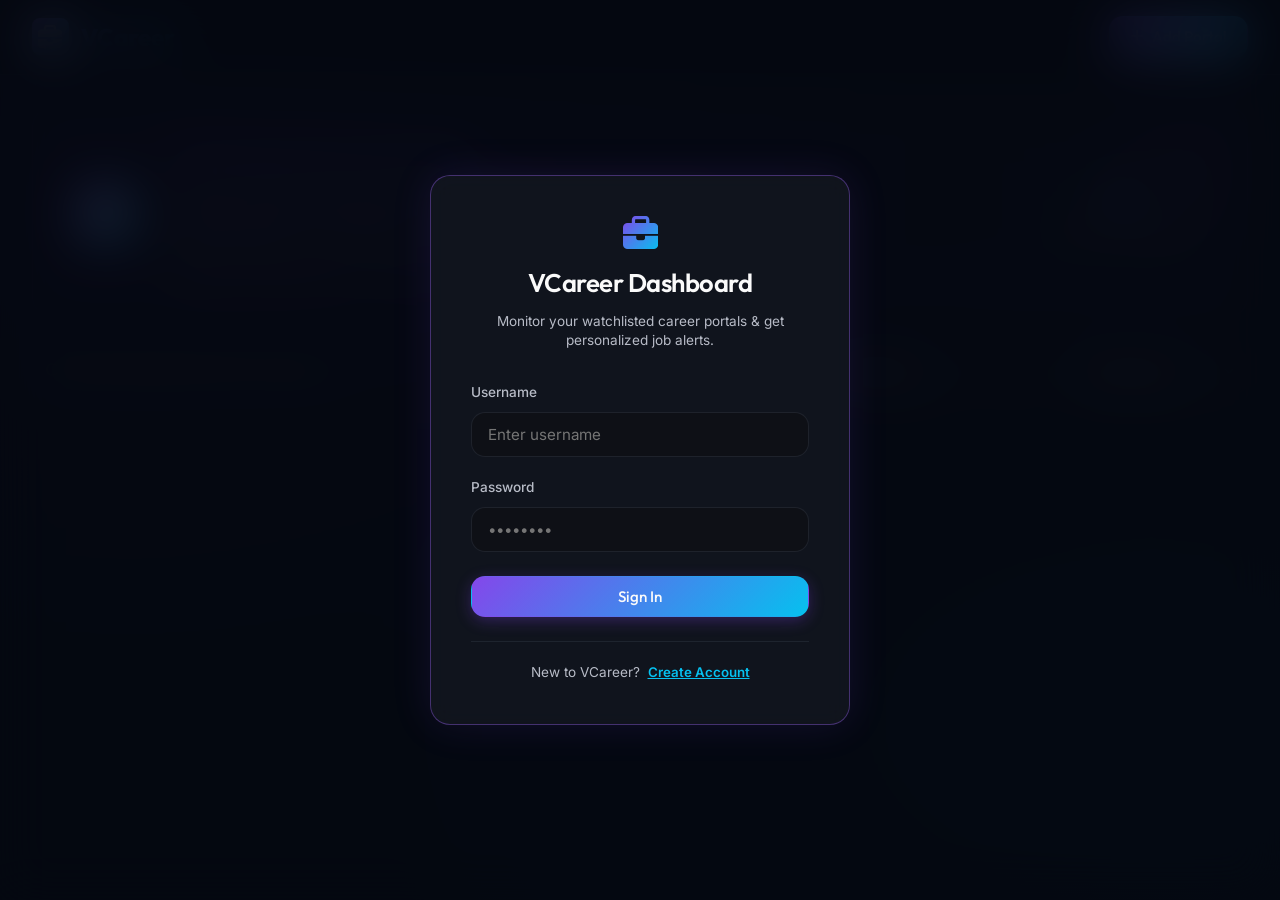
<file: index.html>
<!DOCTYPE html>
<html lang="en">

<head>
    <meta charset="UTF-8">
    <meta name="viewport" content="width=device-width, initial-scale=1.0">
    <title>VCareer - Personal Job Board & Portal Manager</title>
    <link rel="preconnect" href="https://fonts.googleapis.com">
    <link rel="preconnect" href="https://fonts.gstatic.com" crossorigin>
    <link rel="stylesheet" href="https://cdnjs.cloudflare.com/ajax/libs/font-awesome/6.4.0/css/all.min.css">
    <link rel="stylesheet" href="styles.css">
</head>

<body>

    <header>
        <div class="header-container">
            <div class="logo">
                <i class="fa-solid fa-briefcase"></i>
                <span>VCareer</span>
            </div>
            <div class="header-actions">
                <div class="user-profile-widget" id="userProfileWidget" style="display: none;">
                    <span class="welcome-text">Hi, <strong id="loggedInUserLabel">Guest</strong></span>
                    <button class="btn btn-secondary btn-sm" id="logoutBtn" title="Log out of session">
                        <i class="fa-solid fa-right-from-bracket"></i>
                    </button>
                </div>
                <button class="btn btn-primary" id="openAddPortalBtn">
                    <i class="fa-solid fa-plus"></i> Add Portal
                </button>
            </div>
        </div>
    </header>

    <main class="container">

        <!-- Hero Intro Banner -->
        <section class="hero-banner glass-panel">
            <div class="hero-icon-wrap">
                <i class="fa-solid fa-briefcase"></i>
            </div>
            <div class="hero-content">
                <h2>Your Personal Career Portal Hub</h2>
                <p>VCareer is the hub where job searchers can customize their job search with selective company career
                    portals. It helps you continuously monitor new job notifications from your chosen companies — and
                    easily add or remove portals anytime.</p>
                <div class="hero-features">
                    <span><i class="fa-solid fa-circle-check"></i> Selective company portals</span>
                    <span><i class="fa-solid fa-circle-check"></i> Continuous job monitoring</span>
                    <span><i class="fa-solid fa-circle-check"></i> Add &amp; delete portals instantly</span>
                </div>
            </div>
            <div class="hero-stat">
                <div class="hero-stat-number" id="statTotalPortals">0</div>
                <div class="hero-stat-label">Portals Tracked</div>
            </div>
        </section>

        <!-- Filter & Search Toolbar -->
        <section class="toolbar" aria-label="Controls and filters">
            <div class="search-filter-block">
                <div class="search-box">
                    <i class="fa-solid fa-magnifying-glass"></i>
                    <input type="text" id="searchInput" class="search-input"
                        placeholder="Search portals by name or keyword...">
                </div>
                <select id="categoryFilter" class="select-filter">
                    <option value="all">All Industries</option>
                    <option value="MAANG / Tech Giants">MAANG / Tech Giants</option>
                    <option value="Enterprise / SaaS">Enterprise / SaaS</option>
                    <option value="AI / Hardware / Aero">AI / Hardware / Aero</option>
                    <option value="Finance & Fintech">Finance &amp; Fintech</option>
                    <option value="Gig, Travel & Media">Gig, Travel &amp; Media</option>
                    <option value="Consulting & Tech Services">Consulting &amp; Tech Services</option>
                    <option value="Healthcare & Pharma">Healthcare &amp; Pharma</option>
                    <option value="Custom Portals">Custom Portals</option>
                </select>
                <select id="statusFilter" class="select-filter">
                    <option value="all">All Accounts</option>
                    <option value="not-created">No Account</option>
                    <option value="incomplete">Incomplete Profile</option>
                    <option value="complete">Profile Complete</option>
                    <option value="applied">Applied</option>
                </select>
            </div>
        </section>

        <!-- Portals Grid View -->
        <section id="portalsView" class="portal-grid"></section>

    </main>

    <!-- Modal: Add New Custom Career Portal -->
    <div class="modal-overlay" id="addPortalModal">
        <div class="modal-content">
            <div class="modal-header">
                <h3>Add Custom Career Portal</h3>
                <button class="modal-close" id="closeAddPortalModalBtn">&times;</button>
            </div>
            <form id="addPortalForm">
                <div class="modal-body">
                    <div class="form-group">
                        <label for="portalName">Portal / Company Name *</label>
                        <input type="text" id="portalName" class="form-control" placeholder="e.g. OpenAI" required>
                    </div>
                    <div class="form-group">
                        <label for="portalUrl">Careers URL *</label>
                        <input type="url" id="portalUrl" class="form-control" placeholder="https://openai.com/careers"
                            required>
                    </div>
                    <div class="form-row">
                        <div class="form-group">
                            <label for="portalCategory">Industry Category</label>
                            <select id="portalCategory" class="form-control">
                                <option value="Custom Portals">Custom Portal</option>
                                <option value="MAANG / Tech Giants">MAANG / Tech Giants</option>
                                <option value="Enterprise / SaaS">Enterprise / SaaS</option>
                                <option value="AI / Hardware / Aero">AI / Hardware / Aero</option>
                                <option value="Finance & Fintech">Finance &amp; Fintech</option>
                                <option value="Gig, Travel & Media">Gig, Travel &amp; Media</option>
                                <option value="Consulting & Tech Services">Consulting &amp; Tech Services</option>
                                <option value="Healthcare & Pharma">Healthcare &amp; Pharma</option>
                            </select>
                        </div>
                        <div class="form-group">
                            <label for="portalInitials">Abbreviation / Logo Letters</label>
                            <input type="text" id="portalInitials" class="form-control" maxlength="3"
                                placeholder="e.g. OA">
                        </div>
                    </div>
                </div>
                <div class="modal-footer">
                    <button type="button" class="btn btn-secondary" id="cancelAddPortalBtn">Cancel</button>
                    <button type="submit" class="btn btn-primary">Create Portal</button>
                </div>
            </form>
        </div>
    </div>

    <!-- Modal: Manage Account Credentials / Vault -->
    <div class="modal-overlay" id="accountModal">
        <div class="modal-content">
            <div class="modal-header">
                <h3 id="accountModalTitle">Manage Account</h3>
                <button class="modal-close" id="closeAccountModalBtn">&times;</button>
            </div>
            <form id="accountForm">
                <div class="modal-body">
                    <input type="hidden" id="accountPortalId">
                    <div class="form-group">
                        <label for="portalUrlDisplay">Careers Portal URL</label>
                        <input type="text" id="portalUrlDisplay" class="form-control" readonly>
                    </div>
                    <div class="form-group">
                        <label for="accountEmail">Username / Email</label>
                        <input type="text" id="accountEmail" class="form-control" placeholder="e.g. user@example.com">
                    </div>
                    <div class="form-group">
                        <label for="accountStatus">Application Status</label>
                        <select id="accountStatus" class="form-control">
                            <option value="not-created">No Account</option>
                            <option value="incomplete">Incomplete Profile</option>
                            <option value="complete">Profile Complete</option>
                            <option value="applied">Applied</option>
                        </select>
                    </div>
                    <div class="form-group">
                        <label for="accountNotes">Private Vault Notes</label>
                        <textarea id="accountNotes" class="form-control" rows="4"
                            placeholder="Add specific portal details or credentials notes..."></textarea>
                    </div>
                </div>
                <div class="modal-footer">
                    <button type="button" class="btn btn-secondary" id="cancelAccountBtn">Cancel</button>
                    <button type="submit" class="btn btn-primary">Save Changes</button>
                </div>
            </form>
        </div>
    </div>

    <div id="toast-container" aria-live="polite"></div>

    <!-- Authentication Screen Overlay -->
    <div class="auth-overlay active" id="authScreen">
        <div class="auth-container glass-panel">
            <div class="auth-header">
                <i class="fa-solid fa-briefcase"></i>
                <h2>VCareer Dashboard</h2>
                <p id="authSubtitle">Monitor your watchlisted career portals &amp; get personalized job alerts.</p>
            </div>
            <form id="authForm">
                <div class="form-group">
                    <label for="authUsername">Username</label>
                    <input type="text" id="authUsername" class="form-control" placeholder="Enter username" required
                        autocomplete="username">
                </div>
                <div class="form-group">
                    <label for="authPassword">Password</label>
                    <input type="password" id="authPassword" class="form-control" placeholder="••••••••" required
                        autocomplete="current-password">
                </div>
                <div style="margin-top: 1.5rem;">
                    <button type="submit" class="btn btn-primary" id="authSubmitBtn" style="width: 100%;">Sign
                        In</button>
                </div>
            </form>
            <div class="auth-toggle-sec">
                <span id="authToggleText">New to VCareer?</span>
                <button id="authToggleBtn">Create Account</button>
            </div>
        </div>
    </div>

    <script src="app.js"></script>
</body>

</html>
</file>
<file: styles.css>
@import url('https://fonts.googleapis.com/css2?family=Inter:wght@300;400;500;600;700&family=Outfit:wght@400;500;600;700;800&display=swap');

:root {
    --bg-dark: hsl(222, 24%, 7%);
    --bg-card: hsla(223, 20%, 12%, 0.65);
    --bg-card-hover: hsla(223, 20%, 16%, 0.85);
    --border-color: hsla(223, 16%, 22%, 0.5);
    --border-hover: hsla(262, 80%, 65%, 0.4);

    --primary: hsl(262, 80%, 60%);
    --primary-glow: hsla(262, 80%, 60%, 0.25);
    --secondary: hsl(192, 95%, 48%);
    --secondary-glow: hsla(192, 95%, 48%, 0.25);

    --text-primary: hsl(0, 0%, 98%);
    --text-secondary: hsl(223, 12%, 75%);
    --text-muted: hsl(223, 10%, 55%);

    --success: hsl(142, 70%, 45%);
    --success-bg: hsla(142, 70%, 45%, 0.15);
    --warning: hsl(38, 92%, 50%);
    --warning-bg: hsla(38, 92%, 50%, 0.15);
    --danger: hsl(350, 80%, 55%);
    --danger-bg: hsla(350, 80%, 55%, 0.15);
    --info: hsl(200, 85%, 50%);
    --info-bg: hsla(200, 85%, 50%, 0.15);

    --grad-hero: linear-gradient(135deg, hsl(262, 80%, 60%) 0%, hsl(192, 95%, 48%) 100%);
    --grad-dark: linear-gradient(180deg, hsl(222, 24%, 8%) 0%, hsl(222, 24%, 4%) 100%);

    --shadow-sm: 0 2px 8px -2px hsla(0, 0%, 0%, 0.3);
    --shadow-md: 0 8px 24px -4px hsla(0, 0%, 0%, 0.5);
    --shadow-lg: 0 16px 40px -6px hsla(0, 0%, 0%, 0.7);
    --shadow-glow: 0 0 20px hsla(262, 80%, 60%, 0.2);

    --radius-sm: 8px;
    --radius-md: 14px;
    --radius-lg: 20px;
    --radius-full: 9999px;

    --trans-fast: 0.2s cubic-bezier(0.4, 0, 0.2, 1);
    --trans-normal: 0.3s cubic-bezier(0.4, 0, 0.2, 1);
    --trans-slow: 0.5s cubic-bezier(0.4, 0, 0.2, 1);
}

* {
    box-sizing: border-box;
    margin: 0;
    padding: 0;
}

body {
    font-family: 'Inter', sans-serif;
    background-color: var(--bg-dark);
    background-image:
        radial-gradient(at 10% 20%, hsla(262, 80%, 40%, 0.08) 0px, transparent 50%),
        radial-gradient(at 90% 80%, hsla(192, 95%, 40%, 0.08) 0px, transparent 50%);
    background-attachment: fixed;
    color: var(--text-primary);
    min-height: 100vh;
    overflow-x: hidden;
    line-height: 1.6;
}

h1,
h2,
h3,
h4,
h5,
h6 {
    font-family: 'Outfit', sans-serif;
    font-weight: 600;
    letter-spacing: -0.02em;
}

::-webkit-scrollbar {
    width: 8px;
    height: 8px;
}

::-webkit-scrollbar-track {
    background: hsla(222, 24%, 6%, 0.3);
}

::-webkit-scrollbar-thumb {
    background: hsla(223, 16%, 22%, 0.8);
    border-radius: var(--radius-full);
}

::-webkit-scrollbar-thumb:hover {
    background: var(--primary);
}

.container {
    max-width: 1440px;
    margin: 0 auto;
    padding: 2rem;
}

/* Glass Panel */
.glass-panel {
    background: var(--bg-card);
    border: 1px solid var(--border-color);
    border-radius: var(--radius-lg);
    backdrop-filter: blur(12px);
    -webkit-backdrop-filter: blur(12px);
    transition: var(--trans-normal);
}

/* Buttons */
.btn {
    display: inline-flex;
    align-items: center;
    justify-content: center;
    gap: 0.5rem;
    font-family: 'Outfit', sans-serif;
    font-weight: 500;
    font-size: 0.95rem;
    padding: 0.65rem 1.25rem;
    border-radius: var(--radius-md);
    border: 1px solid transparent;
    cursor: pointer;
    transition: var(--trans-fast);
    text-decoration: none;
}

.btn-primary {
    background: var(--grad-hero);
    color: var(--text-primary);
    box-shadow: 0 4px 15px hsla(262, 80%, 60%, 0.3);
}

.btn-primary:hover {
    transform: translateY(-2px);
    box-shadow: 0 6px 20px hsla(262, 80%, 60%, 0.45);
}

.btn-secondary {
    background: var(--bg-card);
    border-color: var(--border-color);
    color: var(--text-primary);
}

.btn-secondary:hover {
    background: var(--bg-card-hover);
    border-color: var(--text-muted);
}

.btn-sm {
    padding: 0.4rem 0.8rem;
    font-size: 0.85rem;
    border-radius: var(--radius-sm);
}

/* Header */
header {
    background: hsla(222, 24%, 6%, 0.8);
    backdrop-filter: blur(16px);
    -webkit-backdrop-filter: blur(16px);
    border-bottom: 1px solid var(--border-color);
    position: sticky;
    top: 0;
    z-index: 100;
}

.header-container {
    max-width: 1440px;
    margin: 0 auto;
    padding: 1rem 2rem;
    display: flex;
    justify-content: space-between;
    align-items: center;
}

.logo {
    display: flex;
    align-items: center;
    gap: 0.75rem;
    font-size: 1.5rem;
    font-family: 'Outfit', sans-serif;
    font-weight: 800;
    background: var(--grad-hero);
    -webkit-background-clip: text;
    -webkit-text-fill-color: transparent;
}

.logo i {
    background: var(--grad-hero);
    -webkit-background-clip: unset;
    -webkit-text-fill-color: var(--text-primary);
    padding: 0.4rem;
    border-radius: var(--radius-sm);
    color: white;
}

.header-actions {
    display: flex;
    align-items: center;
    gap: 1.5rem;
}

/* Stats */
.stats-grid {
    display: grid;
    grid-template-columns: repeat(auto-fit, minmax(220px, 1fr));
    gap: 1.5rem;
    margin-bottom: 2rem;
}

.stats-card {
    padding: 1.5rem;
    display: flex;
    align-items: center;
    gap: 1.25rem;
    position: relative;
    overflow: hidden;
}

.stats-card::after {
    content: '';
    position: absolute;
    bottom: 0;
    left: 0;
    width: 100%;
    height: 3px;
    background: var(--accent-gradient, var(--primary));
    opacity: 0.6;
}

.stats-icon-box {
    width: 50px;
    height: 50px;
    border-radius: var(--radius-md);
    background: var(--bg-card);
    border: 1px solid var(--border-color);
    display: flex;
    align-items: center;
    justify-content: center;
    font-size: 1.4rem;
    color: var(--color, var(--primary));
}

.stats-number {
    font-size: 1.8rem;
    font-weight: 700;
    font-family: 'Outfit', sans-serif;
    line-height: 1.1;
    margin-bottom: 0.2rem;
}

.stats-label {
    font-size: 0.8rem;
    color: var(--text-secondary);
    text-transform: uppercase;
    letter-spacing: 0.05em;
    font-weight: 500;
}

/* Toolbar */
.toolbar {
    display: flex;
    flex-wrap: wrap;
    gap: 1rem;
    margin-bottom: 2.5rem;
    align-items: center;
}

.search-filter-block {
    display: flex;
    flex-wrap: wrap;
    gap: 1rem;
    flex: 1;
}

.search-box {
    position: relative;
    flex: 1;
    min-width: 250px;
}

.search-box i {
    position: absolute;
    left: 14px;
    top: 50%;
    transform: translateY(-50%);
    color: var(--text-muted);
}

.search-input {
    width: 100%;
    background: var(--bg-card);
    border: 1px solid var(--border-color);
    border-radius: var(--radius-md);
    padding: 0.75rem 1rem 0.75rem 2.5rem;
    color: var(--text-primary);
    font-family: inherit;
    font-size: 0.95rem;
    transition: var(--trans-fast);
}

.search-input:focus {
    border-color: var(--primary);
    outline: none;
    box-shadow: 0 0 12px var(--primary-glow);
}

.select-filter {
    background: var(--bg-card);
    border: 1px solid var(--border-color);
    border-radius: var(--radius-md);
    padding: 0.75rem 1.5rem 0.75rem 1rem;
    color: var(--text-primary);
    font-family: inherit;
    font-size: 0.95rem;
    cursor: pointer;
    transition: var(--trans-fast);
    outline: none;
    -webkit-appearance: none;
    appearance: none;
    background-image: url("data:image/svg+xml,%3Csvg xmlns='http://www.w3.org/2000/svg' width='24' height='24' viewBox='0 0 24 24' fill='none' stroke='hsl(223, 10%25, 55%25)' stroke-width='2' stroke-linecap='round' stroke-linejoin='round'%3E%3Cpolyline points='6 9 12 15 18 9'%3E%3C/polyline%3E%3C/svg%3E");
    background-repeat: no-repeat;
    background-position: right 10px center;
    background-size: 16px;
    min-width: 180px;
}

.select-filter:focus {
    border-color: var(--primary);
    box-shadow: 0 0 12px var(--primary-glow);
}

/* Portal Grid */
.portal-grid {
    display: grid;
    grid-template-columns: repeat(auto-fill, minmax(320px, 1fr));
    gap: 1.5rem;
}

/* Portal Card */
.portal-card {
    padding: 1.5rem;
    display: flex;
    flex-direction: column;
    justify-content: space-between;
    height: 100%;
    position: relative;
    border-color: var(--border-color);
}

.portal-card:hover {
    transform: translateY(-4px);
    border-color: var(--border-hover);
    box-shadow: var(--shadow-lg), var(--shadow-glow);
}

.portal-header {
    display: flex;
    align-items: flex-start;
    justify-content: space-between;
    margin-bottom: 1.25rem;
}

.portal-logo-wrap {
    width: 48px;
    height: 48px;
    border-radius: var(--radius-md);
    background: var(--grad-hero);
    display: flex;
    align-items: center;
    justify-content: center;
    font-weight: 700;
    font-size: 1.4rem;
    color: white;
    box-shadow: var(--shadow-sm);
    flex-shrink: 0;
}

.portal-actions {
    display: flex;
    gap: 0.5rem;
}

.action-icon {
    width: 32px;
    height: 32px;
    border-radius: var(--radius-sm);
    background: var(--bg-card);
    border: 1px solid var(--border-color);
    color: var(--text-muted);
    display: flex;
    align-items: center;
    justify-content: center;
    cursor: pointer;
    transition: var(--trans-fast);
    text-decoration: none;
}

.action-icon:hover {
    color: var(--text-primary);
    border-color: var(--text-muted);
}

.action-icon.delete-btn:hover {
    color: var(--danger);
    background: var(--danger-bg);
    border-color: hsla(350, 80%, 55%, 0.3);
}

.portal-info {
    margin-bottom: 1.25rem;
}

.portal-name {
    font-size: 1.15rem;
    font-weight: 600;
    color: var(--text-primary);
    margin-bottom: 0.25rem;
}

.portal-category {
    display: inline-block;
    font-size: 0.72rem;
    text-transform: uppercase;
    font-weight: 600;
    color: var(--secondary);
    background: hsla(192, 95%, 48%, 0.1);
    padding: 0.2rem 0.6rem;
    border-radius: var(--radius-full);
    border: 1px solid hsla(192, 95%, 48%, 0.2);
    letter-spacing: 0.05em;
}

.portal-account-sec {
    margin-bottom: 1rem;
}

.account-status-row {
    margin-bottom: 0.5rem;
}

.status-badge {
    display: inline-flex;
    align-items: center;
    gap: 0.35rem;
    font-size: 0.75rem;
    font-weight: 600;
    padding: 0.25rem 0.65rem;
    border-radius: var(--radius-full);
    background: var(--bg-card);
    border: 1px solid var(--border-color);
    color: var(--text-muted);
}

.status-badge.not-created {
    color: var(--text-muted);
}

.status-badge.incomplete {
    color: var(--warning);
    background: var(--warning-bg);
    border-color: hsla(38, 92%, 50%, 0.25);
}

.status-badge.complete {
    color: var(--success);
    background: var(--success-bg);
    border-color: hsla(142, 70%, 45%, 0.25);
}

.status-badge.applied {
    color: var(--primary);
    background: var(--primary-glow);
    border-color: hsla(262, 80%, 60%, 0.3);
}

.account-email-disp {
    display: flex;
    align-items: center;
    gap: 0.45rem;
    font-size: 0.8rem;
    color: var(--text-muted);
}

.portal-footer {
    display: flex;
    justify-content: space-between;
    align-items: center;
    padding-top: 0.75rem;
    border-top: 1px solid var(--border-color);
}

.jobs-counter {
    font-size: 0.8rem;
    color: var(--text-muted);
}

.jobs-counter strong {
    color: var(--secondary);
}

/* Modals */
.modal-overlay {
    position: fixed;
    top: 0;
    left: 0;
    width: 100vw;
    height: 100vh;
    background: rgba(4, 7, 16, 0.7);
    backdrop-filter: blur(8px);
    -webkit-backdrop-filter: blur(8px);
    z-index: 200;
    display: none;
    align-items: center;
    justify-content: center;
    padding: 1rem;
    animation: fade-in 0.2s ease-out;
}

.modal-overlay.active {
    display: flex;
}

.modal-content {
    background: hsl(223, 22%, 10%);
    border: 1px solid var(--border-color);
    border-radius: var(--radius-lg);
    width: 100%;
    max-width: 500px;
    box-shadow: var(--shadow-lg);
    overflow: hidden;
    animation: scale-up 0.3s cubic-bezier(0.34, 1.56, 0.64, 1);
}

.modal-header {
    padding: 1.25rem 1.5rem;
    border-bottom: 1px solid var(--border-color);
    display: flex;
    justify-content: space-between;
    align-items: center;
}

.modal-header h3 {
    font-size: 1.25rem;
}

.modal-close {
    background: none;
    border: none;
    color: var(--text-muted);
    font-size: 1.4rem;
    cursor: pointer;
    transition: var(--trans-fast);
}

.modal-close:hover {
    color: var(--text-primary);
}

.modal-body {
    padding: 1.5rem;
}

.form-group {
    margin-bottom: 1.25rem;
}

.form-group label {
    display: block;
    font-size: 0.85rem;
    font-weight: 500;
    color: var(--text-secondary);
    margin-bottom: 0.5rem;
}

.form-control {
    width: 100%;
    background: var(--bg-dark);
    border: 1px solid var(--border-color);
    border-radius: var(--radius-md);
    padding: 0.75rem 1rem;
    color: var(--text-primary);
    font-family: inherit;
    font-size: 0.95rem;
    transition: var(--trans-fast);
}

.form-control:focus {
    border-color: var(--primary);
    outline: none;
    box-shadow: 0 0 8px var(--primary-glow);
}

.form-row {
    display: grid;
    grid-template-columns: 1fr 1fr;
    gap: 1rem;
}

.modal-footer {
    padding: 1rem 1.5rem 1.5rem;
    border-top: 1px solid var(--border-color);
    display: flex;
    justify-content: flex-end;
    gap: 0.75rem;
}

/* Toast */
#toast-container {
    position: fixed;
    bottom: 2rem;
    right: 2rem;
    display: flex;
    flex-direction: column;
    gap: 0.75rem;
    z-index: 300;
    max-width: 420px;
    width: calc(100% - 4rem);
}

.toast {
    background: hsla(223, 24%, 12%, 0.95);
    backdrop-filter: blur(12px);
    -webkit-backdrop-filter: blur(12px);
    border: 1px solid var(--border-color);
    border-left: 4px solid var(--primary);
    padding: 1rem 1.25rem;
    border-radius: var(--radius-md);
    box-shadow: var(--shadow-lg);
    display: flex;
    align-items: flex-start;
    gap: 0.75rem;
    animation: toast-slide-in 0.35s cubic-bezier(0.16, 1, 0.3, 1) forwards;
    cursor: pointer;
    transition: var(--trans-fast);
}

.toast:hover {
    transform: translateX(-4px);
}

.toast-close {
    background: none;
    border: none;
    color: var(--text-muted);
    font-size: 1.1rem;
    cursor: pointer;
    margin-left: auto;
}

.toast-close:hover {
    color: var(--text-primary);
}

.toast.info {
    border-left-color: var(--info);
}

.toast.success {
    border-left-color: var(--success);
}

.toast.warning {
    border-left-color: var(--warning);
}

.toast.danger {
    border-left-color: var(--danger);
}

/* Auth */
.auth-overlay {
    position: fixed;
    top: 0;
    left: 0;
    width: 100vw;
    height: 100vh;
    background: rgba(4, 7, 16, 0.88);
    backdrop-filter: blur(24px);
    -webkit-backdrop-filter: blur(24px);
    z-index: 500;
    display: none;
    align-items: center;
    justify-content: center;
    padding: 1.5rem;
    animation: fade-in 0.25s ease-out;
}

.auth-overlay.active {
    display: flex;
}

.auth-container {
    width: 100%;
    max-width: 420px;
    padding: 2.5rem;
    border-color: var(--border-hover);
    box-shadow: 0 0 40px hsla(262, 80%, 60%, 0.12);
    animation: scale-up 0.35s cubic-bezier(0.34, 1.56, 0.64, 1);
}

.auth-header {
    text-align: center;
    margin-bottom: 2rem;
}

.auth-header i {
    font-size: 2.2rem;
    background: var(--grad-hero);
    -webkit-background-clip: text;
    -webkit-text-fill-color: transparent;
    margin-bottom: 0.75rem;
    display: inline-block;
}

.auth-header h2 {
    font-size: 1.6rem;
    margin-bottom: 0.5rem;
}

.auth-header p {
    font-size: 0.85rem;
    color: var(--text-secondary);
    line-height: 1.4;
}

.auth-toggle-sec {
    margin-top: 1.5rem;
    text-align: center;
    font-size: 0.85rem;
    color: var(--text-secondary);
    border-top: 1px solid var(--border-color);
    padding-top: 1.25rem;
}

.auth-toggle-sec button {
    background: none;
    border: none;
    color: var(--secondary);
    font-weight: 600;
    cursor: pointer;
    text-decoration: underline;
    font-family: inherit;
    margin-left: 0.25rem;
    transition: var(--trans-fast);
}

.auth-toggle-sec button:hover {
    color: var(--primary);
}

/* User Profile Widget */
.user-profile-widget {
    display: flex;
    align-items: center;
    gap: 0.75rem;
    font-size: 0.85rem;
    background: var(--bg-card);
    border: 1px solid var(--border-color);
    padding: 0.4rem 0.8rem;
    border-radius: var(--radius-md);
    transition: var(--trans-fast);
}

.user-profile-widget:hover {
    border-color: var(--primary);
}

.welcome-text {
    color: var(--text-secondary);
    font-weight: 500;
}

.welcome-text strong {
    color: var(--secondary);
    font-weight: 600;
}

/* Empty State */
.empty-state {
    grid-column: 1 / -1;
    padding: 5rem 2rem;
    text-align: center;
    display: flex;
    flex-direction: column;
    align-items: center;
    gap: 1rem;
    color: var(--text-secondary);
}

.empty-state i {
    font-size: 3.5rem;
    color: var(--text-muted);
    opacity: 0.6;
    animation: pulse 2s infinite ease-in-out;
}

/* Animations */
@keyframes fade-in {
    from {
        opacity: 0;
    }

    to {
        opacity: 1;
    }
}

@keyframes scale-up {
    from {
        opacity: 0;
        transform: scale(0.9);
    }

    to {
        opacity: 1;
        transform: scale(1);
    }
}

@keyframes toast-slide-in {
    from {
        opacity: 0;
        transform: translateY(20px) scale(0.95);
    }

    to {
        opacity: 1;
        transform: translateY(0) scale(1);
    }
}

@keyframes toast-slide-out {
    to {
        opacity: 0;
        transform: translateX(100px);
    }
}

@keyframes pulse {

    0%,
    100% {
        transform: scale(1);
        opacity: 0.6;
    }

    50% {
        transform: scale(1.05);
        opacity: 0.8;
    }
}

/* Responsive */
@media (max-width: 768px) {
    .container {
        padding: 1rem;
    }

    .header-container {
        padding: 0.75rem 1rem;
    }

    .toolbar {
        flex-direction: column;
        align-items: stretch;
    }

    .search-filter-block {
        flex-direction: column;
    }

    .stats-grid {
        grid-template-columns: 1fr 1fr;
    }
}

@media (max-width: 480px) {
    .stats-grid {
        grid-template-columns: 1fr;
    }

    .form-row {
        grid-template-columns: 1fr;
    }
}

/* Hero Banner */
.hero-banner {
    display: flex;
    align-items: center;
    gap: 2rem;
    padding: 2rem 2.5rem;
    margin-bottom: 2rem;
    border-color: var(--border-hover);
    background: hsla(262, 80%, 60%, 0.04);
    position: relative;
    overflow: hidden;
}

.hero-banner::before {
    content: '';
    position: absolute;
    top: -40px;
    right: -40px;
    width: 200px;
    height: 200px;
    background: radial-gradient(circle, hsla(262, 80%, 60%, 0.12) 0%, transparent 70%);
    pointer-events: none;
}

.hero-icon-wrap {
    width: 64px;
    height: 64px;
    border-radius: var(--radius-lg);
    background: var(--grad-hero);
    display: flex;
    align-items: center;
    justify-content: center;
    font-size: 1.8rem;
    color: white;
    flex-shrink: 0;
    box-shadow: 0 8px 24px hsla(262, 80%, 60%, 0.35);
}

.hero-content {
    flex: 1;
}

.hero-content h2 {
    font-size: 1.35rem;
    margin-bottom: 0.45rem;
    background: var(--grad-hero);
    -webkit-background-clip: text;
    -webkit-text-fill-color: transparent;
}

.hero-content p {
    font-size: 0.88rem;
    color: var(--text-secondary);
    line-height: 1.6;
    margin-bottom: 0.9rem;
    max-width: 620px;
}

.hero-features {
    display: flex;
    flex-wrap: wrap;
    gap: 1rem;
}

.hero-features span {
    display: flex;
    align-items: center;
    gap: 0.4rem;
    font-size: 0.8rem;
    font-weight: 500;
    color: var(--text-secondary);
}

.hero-features span i {
    color: var(--success);
    font-size: 0.75rem;
}

.hero-stat {
    text-align: center;
    flex-shrink: 0;
    padding: 1rem 1.5rem;
    background: var(--bg-card);
    border: 1px solid var(--border-color);
    border-radius: var(--radius-md);
}

.hero-stat-number {
    font-size: 2.4rem;
    font-weight: 800;
    font-family: 'Outfit', sans-serif;
    background: var(--grad-hero);
    -webkit-background-clip: text;
    -webkit-text-fill-color: transparent;
    line-height: 1;
    margin-bottom: 0.3rem;
}

.hero-stat-label {
    font-size: 0.75rem;
    color: var(--text-muted);
    text-transform: uppercase;
    letter-spacing: 0.06em;
    font-weight: 500;
}

@media (max-width: 768px) {
    .hero-banner {
        flex-direction: column;
        align-items: flex-start;
        padding: 1.5rem;
    }

    .hero-stat {
        width: 100%;
    }

    .hero-features {
        gap: 0.6rem;
    }
}
</file>
